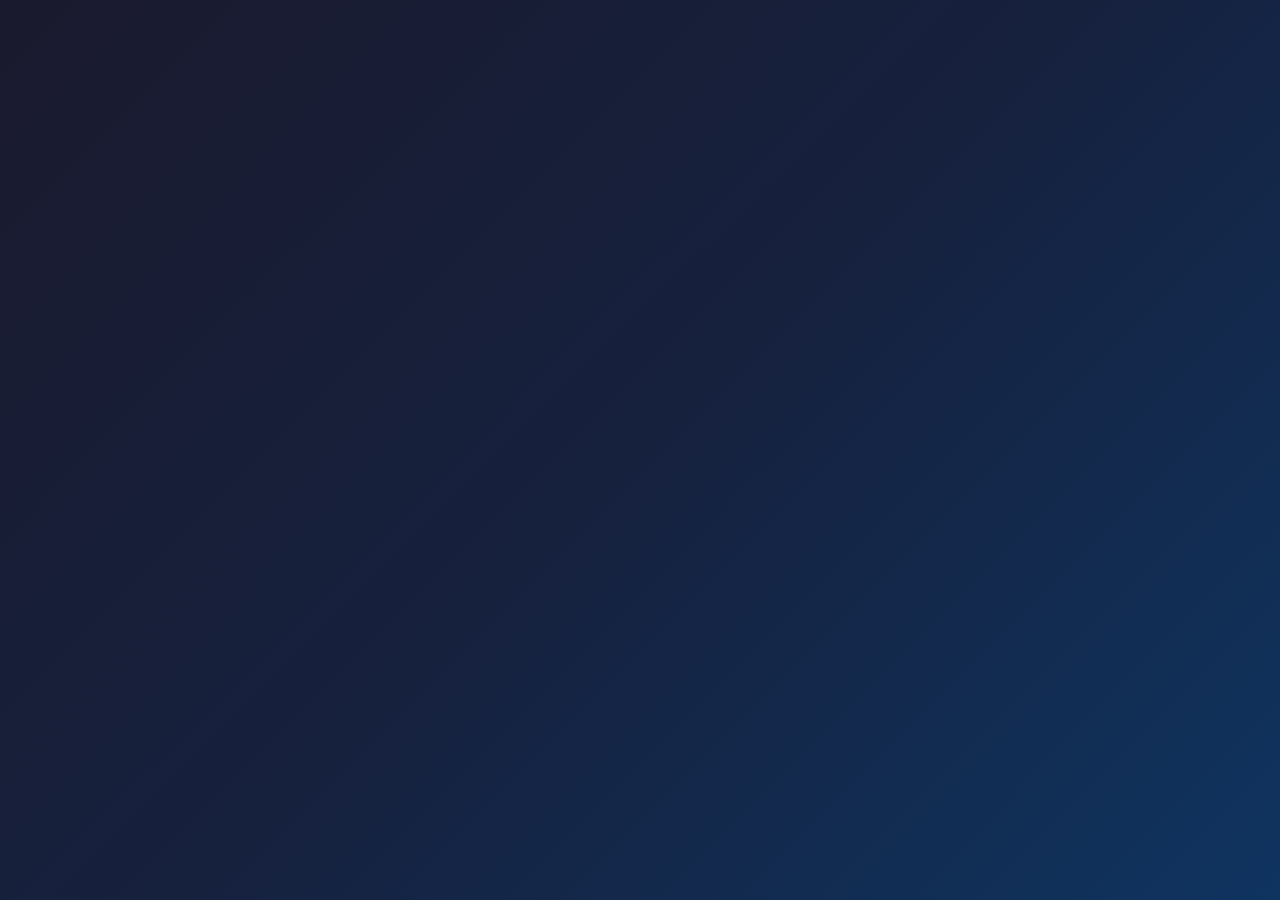
<file: enhanced_farewell_invitation.html>
<!DOCTYPE html>
<html lang="en">
  <head>
    <link rel="shortcut icon" href="favicon.png" type="image/png" />
    <meta charset="UTF-8" />
    <meta name="viewport" content="width=device-width, initial-scale=1, user-scalable=no" />
    <title>Farewell Celebration</title>

    <link
      href="https://fonts.googleapis.com/css2?family=Poppins:wght@300;400;500;600;700&family=Dancing+Script:wght@400;600;700&display=swap"
      rel="stylesheet" />
    <link
      rel="stylesheet"
      href="https://cdnjs.cloudflare.com/ajax/libs/font-awesome/6.0.0/css/all.min.css" />
    <link rel="stylesheet" href="https://cdn.jsdelivr.net/npm/bootstrap@5.3.2/dist/css/bootstrap.min.css">
    <link rel="stylesheet" href="https://fonts.googleapis.com/css?family=Arbutus&display=swap">
    <link rel="stylesheet" href="https://fonts.googleapis.com/css?family=Architects+Daughter&display=swap">
    <link rel="stylesheet" href="https://fonts.googleapis.com/css?family=Geostar+Fill&display=swap">

    <style>
      /* General Reset */
      * {
        margin: 0;
        padding: 0;
        box-sizing: border-box;
      }

      /* Loader Styles - Updated Dark Theme */
      .loader-container {
        position: fixed;
        top: 0;
        left: 0;
        width: 100%;
        height: 100%;
        background: linear-gradient(135deg, #1a1a2e 0%, #16213e 50%, #0f3460 100%);
        display: flex;
        justify-content: center;
        align-items: center;
        z-index: 10000;
        transition: opacity 0.5s ease-out;
      }

      .loader {
        text-align: center;
        color: white;
        position: relative;
      }

      /* New animated loader design */
      .loader-animation {
        width: 120px;
        height: 120px;
        position: relative;
        margin: 0 auto 30px;
      }

      .loader-ring {
        position: absolute;
        width: 100%;
        height: 100%;
        border-radius: 50%;
        border: 3px solid transparent;
        border-top-color: #ffd700;
        animation: rotate 2s linear infinite;
      }

      .loader-ring:nth-child(2) {
        width: 80%;
        height: 80%;
        top: 10%;
        left: 10%;
        border-top-color: #ff6b6b;
        animation-duration: 1.5s;
        animation-direction: reverse;
      }

      .loader-ring:nth-child(3) {
        width: 60%;
        height: 60%;
        top: 20%;
        left: 20%;
        border-top-color: #4ecdc4;
        animation-duration: 1s;
      }

      .loader-center {
        position: absolute;
        top: 50%;
        left: 50%;
        transform: translate(-50%, -50%);
        font-size: 24px;
        color: #ffd700;
        animation: pulse 2s ease-in-out infinite;
      }

      .loader-text {
        font-family: "Poppins", sans-serif;
        font-size: 22px;
        font-weight: 300;
        letter-spacing: 2px;
        background: linear-gradient(45deg, #ffd700, #ff6b6b, #4ecdc4);
        background-size: 200% 200%;
        background-clip: text;
        -webkit-background-clip: text;
        -webkit-text-fill-color: transparent;
        animation: gradient 3s ease infinite;
      }

      @keyframes rotate {
        0% {
          transform: rotate(0deg);
        }
        100% {
          transform: rotate(360deg);
        }
      }

      @keyframes pulse {
        0%,
        100% {
          transform: translate(-50%, -50%) scale(1);
        }
        50% {
          transform: translate(-50%, -50%) scale(1.1);
        }
      }

      @keyframes gradient {
        0%,
        100% {
          background-position: 0% 50%;
        }
        50% {
          background-position: 100% 50%;
        }
      }

      /* Main Content - Enhanced Animation States */
      .main-content {
        opacity: 0;
        transform: scale(0.95);
        transition: all 1.5s cubic-bezier(0.25, 0.46, 0.45, 0.94);
        display: none;
        background: linear-gradient(135deg, #1a1a2e 0%, #16213e 50%, #0f3460 100%);
        min-height: 100vh;
      }

      .main-content.revealed {
        opacity: 1;
        transform: scale(1);
        display: block;
      }

      /* Enhanced sequential animations for content elements */
      .fade-in-up {
        opacity: 0;
        transform: translateY(60px);
        transition: all 1.2s cubic-bezier(0.25, 0.46, 0.45, 0.94);
      }

      .fade-in-up.animated {
        opacity: 1;
        transform: translateY(0);
      }

      .fade-in-left {
        opacity: 0;
        transform: translateX(-60px);
        transition: all 1.2s cubic-bezier(0.25, 0.46, 0.45, 0.94);
      }

      .fade-in-left.animated {
        opacity: 1;
        transform: translateX(0);
      }

      .fade-in-right {
        opacity: 0;
        transform: translateX(60px);
        transition: all 1.2s cubic-bezier(0.25, 0.46, 0.45, 0.94);
      }

      .fade-in-right.animated {
        opacity: 1;
        transform: translateX(0);
      }

      .scale-in {
        opacity: 0;
        transform: scale(0.8);
        transition: all 1.2s cubic-bezier(0.34, 1.56, 0.64, 1);
      }

      .scale-in.animated {
        opacity: 1;
        transform: scale(1);
      }

      .rotate-fade-in {
        opacity: 0;
        transform: rotate(-15deg) scale(0.9);
        transition: all 1.5s cubic-bezier(0.25, 0.46, 0.45, 0.94);
      }

      .rotate-fade-in.animated {
        opacity: 1;
        transform: rotate(0deg) scale(1);
      }

      /* Staggered animation delays */
      .delay-100 { transition-delay: 0.1s; }
      .delay-200 { transition-delay: 0.2s; }
      .delay-300 { transition-delay: 0.3s; }
      .delay-400 { transition-delay: 0.4s; }
      .delay-500 { transition-delay: 0.5s; }
      .delay-600 { transition-delay: 0.6s; }
      .delay-700 { transition-delay: 0.7s; }
      .delay-800 { transition-delay: 0.8s; }
      .delay-900 { transition-delay: 0.9s; }
      .delay-1000 { transition-delay: 1.0s; }

      body {
        font-family: "Poppins", sans-serif;
        background: linear-gradient(135deg, #1a1a2e 0%, #16213e 50%, #0f3460 100%);
        min-height: 100vh;
        overflow-x: hidden;
      }

      /* Audio Control Button */
      .audio-control {
        position: fixed;
        bottom: 30px;
        right: 30px;
        z-index: 1000;
        background: linear-gradient(135deg, #ffd700, #ffa500);
        border: none;
        border-radius: 50%;
        width: 60px;
        height: 60px;
        color: #333;
        font-size: 24px;
        cursor: pointer;
        box-shadow: 0 8px 25px rgba(255, 215, 0, 0.3);
        transition: all 0.3s ease;
        display: flex;
        align-items: center;
        justify-content: center;
      }

      .audio-control:hover {
        transform: translateY(-3px);
        box-shadow: 0 12px 35px rgba(255, 215, 0, 0.4);
      }

      .audio-control.playing {
        animation: soundWaves 2s ease-in-out infinite;
      }

      @keyframes soundWaves {
        0%,
        100% {
          box-shadow: 0 8px 25px rgba(255, 215, 0, 0.3);
        }
        50% {
          box-shadow: 0 8px 25px rgba(255, 215, 0, 0.6),
            0 0 0 10px rgba(255, 215, 0, 0.1), 0 0 0 20px rgba(255, 215, 0, 0.05);
        }
      }

      /* Album Access Modal - New Feature */
      .album-access-modal {
        position: fixed;
        top: 0;
        left: 0;
        width: 100%;
        height: 100%;
        background: rgba(0, 0, 0, 0.95);
        display: flex;
        justify-content: center;
        align-items: center;
        z-index: 9998;
        opacity: 0;
        pointer-events: none;
        transition: opacity 0.3s ease;
      }

      .album-access-modal.active {
        opacity: 1;
        pointer-events: all;
      }

      .access-form {
        background: linear-gradient(135deg, #2d3748 0%, #1a202c 100%);
        padding: 40px;
        border-radius: 20px;
        box-shadow: 0 20px 60px rgba(0, 0, 0, 0.5);
        text-align: center;
        max-width: 400px;
        width: 90%;
        transform: scale(0.8) translateY(50px);
        transition: transform 0.3s ease;
        border: 2px solid rgba(255, 215, 0, 0.2);
      }

      .album-access-modal.active .access-form {
        transform: scale(1) translateY(0);
      }

      .access-title {
        font-family: "Dancing Script", cursive;
        font-size: 32px;
        color: #ffd700;
        margin-bottom: 20px;
        font-weight: 700;
        animation: glow-text 2s ease-in-out infinite alternate;
      }

      @keyframes glow-text {
        from {
          text-shadow: 0 0 10px rgba(255, 215, 0, 0.5);
        }
        to {
          text-shadow: 0 0 20px rgba(255, 215, 0, 0.8),
            0 0 30px rgba(255, 215, 0, 0.4);
        }
      }

      .access-description {
        color: #a0aec0;
        margin-bottom: 30px;
        font-size: 16px;
        line-height: 1.5;
      }

      .access-input {
        width: 100%;
        padding: 15px;
        margin: 15px 0;
        border: 2px solid #4a5568;
        border-radius: 10px;
        font-size: 18px;
        text-align: center;
        letter-spacing: 3px;
        font-weight: 600;
        font-family: "Poppins", sans-serif;
        background: #2d3748;
        color: white;
        transition: all 0.3s ease;
      }

      .access-input:focus {
        outline: none;
        border-color: #ffd700;
        box-shadow: 0 0 15px rgba(255, 215, 0, 0.3);
        transform: scale(1.02);
      }

      .access-input::placeholder {
        color: #a0aec0;
        letter-spacing: normal;
      }

      .access-button {
        background: linear-gradient(135deg, #ffd700 0%, #ffa500 100%);
        color: #333;
        border: none;
        padding: 15px 30px;
        border-radius: 10px;
        font-size: 16px;
        font-weight: 600;
        cursor: pointer;
        margin: 10px 5px;
        transition: all 0.3s ease;
        font-family: "Poppins", sans-serif;
        position: relative;
        overflow: hidden;
      }

      .access-button::before {
        content: "";
        position: absolute;
        top: 0;
        left: -100%;
        width: 100%;
        height: 100%;
        background: linear-gradient(90deg, transparent, rgba(255, 255, 255, 0.4), transparent);
        transition: left 0.5s ease;
      }

      .access-button:hover::before {
        left: 100%;
      }

      .access-button:hover {
        transform: translateY(-2px);
        box-shadow: 0 8px 25px rgba(255, 215, 0, 0.4);
      }

      .access-button.secondary {
        background: #4a5568;
        color: white;
      }

      .error-message {
        background: linear-gradient(135deg, #e53e3e, #c53030);
        color: white;
        padding: 12px;
        border-radius: 8px;
        margin: 15px 0;
        display: none;
        animation: shake 0.5s ease-in-out;
      }

      @keyframes shake {
        0%,
        100% {
          transform: translateX(0);
        }
        25% {
          transform: translateX(-5px);
        }
        75% {
          transform: translateX(5px);
        }
      }

      /* Invitation Form Modal - Dark Theme */
      .modal-overlay {
        position: fixed;
        top: 0;
        left: 0;
        width: 100%;
        height: 100%;
        background: rgba(0, 0, 0, 0.9);
        display: flex;
        justify-content: center;
        align-items: center;
        z-index: 9999;
        opacity: 0;
        pointer-events: none;
        transition: opacity 0.3s ease;
      }

      .modal-overlay.active {
        opacity: 1;
        pointer-events: all;
      }

      .invitation-form {
        background: linear-gradient(135deg, #2d3748 0%, #1a202c 100%);
        padding: 40px;
        border-radius: 20px;
        box-shadow: 0 20px 60px rgba(0, 0, 0, 0.5);
        text-align: center;
        max-width: 400px;
        width: 90%;
        transform: translateY(50px);
        transition: transform 0.3s ease;
        border: 1px solid rgba(255, 215, 0, 0.2);
      }

      .modal-overlay.active .invitation-form {
        transform: translateY(0);
      }

      .form-title {
        font-family: "Dancing Script", cursive;
        font-size: 32px;
        color: #ffd700;
        margin-bottom: 20px;
        font-weight: 700;
      }

      .form-input {
        width: 100%;
        padding: 15px;
        margin: 10px 0;
        border: 2px solid #4a5568;
        border-radius: 10px;
        font-size: 16px;
        transition: border-color 0.3s ease;
        font-family: "Poppins", sans-serif;
        background: #2d3748;
        color: white;
      }

      .form-input:focus {
        outline: none;
        border-color: #ffd700;
      }

      .form-input::placeholder {
        color: #a0aec0;
      }

      .form-button {
        background: linear-gradient(135deg, #ffd700 0%, #ffa500 100%);
        color: #333;
        border: none;
        padding: 15px 30px;
        border-radius: 10px;
        font-size: 16px;
        font-weight: 600;
        cursor: pointer;
        margin: 10px 5px;
        transition: transform 0.3s ease;
        font-family: "Poppins", sans-serif;
      }

      .form-button:hover {
        transform: translateY(-2px);
      }

      .form-button.secondary {
        background: #4a5568;
        color: white;
      }

      /* Particle Animation - Dark Theme */
      .particles {
        position: fixed;
        top: 0;
        left: 0;
        width: 100%;
        height: 100%;
        pointer-events: none;
        z-index: 1;
      }

      .particle {
        position: absolute;
        width: 4px;
        height: 4px;
        background: rgba(255, 215, 0, 0.6);
        border-radius: 50%;
        animation: float 6s ease-in-out infinite;
      }

      @keyframes float {
        0%,
        100% {
          transform: translateY(0) rotate(0deg);
        }
        50% {
          transform: translateY(-20px) rotate(180deg);
        }
      }

      /* Header Decorations - Enhanced with Animation */
      .decoration {
        position: absolute;
        z-index: 2;
        animation: decorationFloat 4s ease-in-out infinite;
        opacity: 0;
        transform: scale(0.5) rotate(-180deg);
        transition: all 1.5s cubic-bezier(0.68, -0.55, 0.265, 1.55);
      }

      .decoration.animated {
        opacity: 1;
        transform: scale(1) rotate(0deg);
      }

      .top-right-decoration {
        top: 20px;
        right: 20px;
        width: 80px;
        height: 80px;
        background: rgba(255, 215, 0, 0.1);
        border-radius: 50%;
        display: flex;
        align-items: center;
        justify-content: center;
        font-size: 24px;
        color: #ffd700;
        border: 2px solid rgba(255, 215, 0, 0.3);
      }

      .top-left-decoration {
        top: 20px;
        left: 20px;
        width: 80px;
        height: 80px;
        background: rgba(255, 107, 107, 0.1);
        border-radius: 50%;
        display: flex;
        align-items: center;
        justify-content: center;
        font-size: 24px;
        color: #ff6b6b;
        border: 2px solid rgba(255, 107, 107, 0.3);
        animation-delay: -2s;
      }

      @keyframes decorationFloat {
        0%,
        100% {
          transform: translateY(0) rotate(0deg);
        }
        50% {
          transform: translateY(-10px) rotate(5deg);
        }
      }

      /* Main Container */
      .container {
        max-width: 1200px;
        margin: 0 auto;
        padding: 20px;
        position: relative;
        z-index: 3;
      }

      /* Title Section - Enhanced Animation */
      .title-section {
        text-align: center;
        margin: 80px 0 60px;
        position: relative;
      }

      .main-title {
        font-family: "Dancing Script", cursive;
        font-size: 4rem;
        font-weight: 700;
        background: linear-gradient(45deg, #ffd700, #ff6b6b);
        background-clip: text;
        -webkit-background-clip: text;
        -webkit-text-fill-color: transparent;
        margin-bottom: 10px;
        text-shadow: 0 4px 8px rgba(0, 0, 0, 0.5);
        animation: glow 3s ease-in-out infinite alternate, titleBounce 2s ease-in-out infinite;
      }

      @keyframes titleBounce {
        0%,
        100% {
          transform: scale(1);
        }
        50% {
          transform: scale(1.05);
        }
      }

      .sub-title {
        font-family: "Dancing Script", cursive;
        font-size: 2.5rem;
        color: #e2e8f0;
        margin-bottom: 30px;
        font-weight: 600;
      }

      .event-details {
        background: rgba(45, 55, 72, 0.8);
        backdrop-filter: blur(10px);
        border-radius: 20px;
        padding: 25px;
        margin: 20px 0;
        border: 1px solid rgba(255, 215, 0, 0.2);
      }

      .event-details p {
        color: #e2e8f0;
        font-size: 18px;
        font-weight: 400;
        line-height: 1.6;
      }

      .highlight {
        color: #ffd700;
        font-weight: 600;
        text-shadow: 0 2px 4px rgba(0, 0, 0, 0.5);
        animation: textGlow 2s ease-in-out infinite alternate;
      }

      @keyframes textGlow {
        from {
          text-shadow: 0 2px 4px rgba(255, 215, 0, 0.3);
        }
        to {
          text-shadow: 0 2px 4px rgba(255, 215, 0, 0.8),
            0 0 10px rgba(255, 215, 0, 0.4);
        }
      }

      @keyframes glow {
        0% {
          filter: drop-shadow(0 0 10px rgba(255, 215, 0, 0.3));
        }
        100% {
          filter: drop-shadow(0 0 20px rgba(255, 215, 0, 0.6));
        }
      }

      /* Enhanced Countdown Timer Design */
      .countdown-container {
        display: flex;
        justify-content: center;
        margin: 40px 0;
      }

      .countdown {
        background: linear-gradient(135deg, rgba(45, 55, 72, 0.9) 0%, rgba(26, 32, 44, 0.9) 100%);
        backdrop-filter: blur(20px);
        border-radius: 25px;
        padding: 40px;
        border: 2px solid rgba(255, 215, 0, 0.2);
        box-shadow: 0 20px 60px rgba(0, 0, 0, 0.3);
        position: relative;
        overflow: hidden;
      }

      .countdown::before {
        content: "";
        position: absolute;
        top: -2px;
        left: -2px;
        right: -2px;
        bottom: -2px;
        background: linear-gradient(45deg, #ffd700, #ff6b6b, #4ecdc4, #ffd700);
        background-size: 400% 400%;
        border-radius: 25px;
        z-index: -1;
        animation: gradientShift 3s ease infinite;
      }

      @keyframes gradientShift {
        0%,
        100% {
          background-position: 0% 50%;
        }
        50% {
          background-position: 100% 50%;
        }
      }

      .countdown-title {
        color: #ffd700;
        font-size: 24px;
        font-weight: 600;
        margin-bottom: 30px;
        text-align: center;
        font-family: "Dancing Script", cursive;
        animation: sparkle 3s ease-in-out infinite;
      }

      @keyframes sparkle {
        0%,
        100% {
          opacity: 1;
        }
        50% {
          opacity: 0.7;
          transform: scale(1.05);
        }
      }

      .countdown-grid {
        display: grid;
        grid-template-columns: repeat(4, 1fr);
        gap: 25px;
        max-width: 700px;
      }

      .countdown-item {
        text-align: center;
        color: white;
        padding: 25px 15px;
        border-radius: 20px;
        background: linear-gradient(135deg, rgba(255, 215, 0, 0.1), rgba(255, 107, 107, 0.1));
        border: 2px solid rgba(255, 255, 255, 0.1);
        transition: all 0.3s ease;
        position: relative;
        overflow: hidden;
        animation: countdownPulse 4s ease-in-out infinite;
      }

      @keyframes countdownPulse {
        0%,
        100% {
          transform: scale(1);
        }
        25% {
          transform: scale(1.02);
        }
        50% {
          transform: scale(1);
        }
        75% {
          transform: scale(1.02);
        }
      }

      .countdown-item::before {
        content: "";
        position: absolute;
        top: 0;
        left: -100%;
        width: 100%;
        height: 100%;
        background: linear-gradient(90deg, transparent, rgba(255, 255, 255, 0.2), transparent);
        transition: left 0.5s ease;
      }

      .countdown-item:hover::before {
        left: 100%;
      }

      .countdown-item:hover {
        transform: translateY(-10px) scale(1.05);
        box-shadow: 0 15px 35px rgba(255, 215, 0, 0.3);
        border-color: #ffd700;
      }

      .countdown-number {
        font-size: 3rem;
        font-weight: 700;
        display: block;
        margin-bottom: 8px;
        background: linear-gradient(45deg, #ffd700, #ff6b6b);
        background-clip: text;
        -webkit-background-clip: text;
        -webkit-text-fill-color: transparent;
        text-shadow: 0 4px 8px rgba(0, 0, 0, 0.3);
        animation: numberFlip 1s ease-in-out;
      }

      .countdown-label {
        font-size: 16px;
        font-weight: 500;
        opacity: 0.9;
        text-transform: uppercase;
        letter-spacing: 1px;
        color: #e2e8f0;
      }

      /* Action Buttons - Enhanced Animation */
      .actions-container {
        display: flex;
        justify-content: center;
        gap: 20px;
        margin: 40px 0;
        flex-wrap: wrap;
      }

      .action-btn {
        background: rgba(45, 55, 72, 0.8);
        backdrop-filter: blur(10px);
        color: white;
        text-decoration: none;
        padding: 15px 25px;
        border-radius: 50px;
        border: 2px solid rgba(255, 215, 0, 0.3);
        font-weight: 500;
        transition: all 0.3s ease;
        display: flex;
        align-items: center;
        gap: 8px;
        position: relative;
        overflow: hidden;
      }

      .action-btn::before {
        content: "";
        position: absolute;
        top: 0;
        left: -100%;
        width: 100%;
        height: 100%;
        background: linear-gradient(90deg, transparent, rgba(255, 255, 255, 0.2), transparent);
        transition: left 0.5s ease;
      }

      .action-btn:hover::before {
        left: 100%;
      }

      .action-btn:hover {
        background: rgba(255, 215, 0, 0.2);
        transform: translateY(-2px) scale(1.05);
        box-shadow: 0 10px 25px rgba(255, 215, 0, 0.2);
        border-color: #ffd700;
      }

      .invitation-btn {
        background: linear-gradient(135deg, #ffd700, #ffa500);
        color: #333;
        font-weight: 600;
        border-color: transparent;
        animation: buttonPulse 3s ease-in-out infinite;
      }

      @keyframes buttonPulse {
        0%,
        100% {
          box-shadow: 0 0 0 0 rgba(255, 215, 0, 0.4);
        }
        50% {
          box-shadow: 0 0 0 10px rgba(255, 215, 0, 0);
        }
      }

      .invitation-btn:hover {
        background: linear-gradient(135deg, #ffed4e, #ffb347);
      }

      /* Photo Album Section */
      .photo-album-section {
        margin: 80px 0;
        padding: 40px 0;
        background: rgba(26, 32, 44, 0.6);
        backdrop-filter: blur(10px);
        border-radius: 30px;
        border: 1px solid rgba(255, 215, 0, 0.2);
        position: relative;
        overflow: hidden;
      }

      .photo-album-section.locked {
        filter: blur(2px);
        pointer-events: none;
      }

      .photo-album-section.locked .album-container {
        display: none;
      }

      .photo-album-section::before {
        content: "";
        position: absolute;
        top: 0;
        left: -100%;
        width: 100%;
        height: 100%;
        background: linear-gradient(90deg, transparent, rgba(255, 215, 0, 0.05), transparent);
        animation: shimmer 3s infinite;
      }

      @keyframes shimmer {
        0% {
          left: -100%;
        }
        100% {
          left: 100%;
        }
      }

      /* Album Lock Overlay */
      .album-lock-overlay {
        position: absolute;
        top: 0;
        left: 0;
        right: 0;
        bottom: 0;
        background: rgba(0, 0, 0, 0.8);
        display: flex;
        flex-direction: column;
        justify-content: center;
        align-items: center;
        z-index: 10;
        border-radius: 30px;
        backdrop-filter: blur(5px);
        width: 100%;
        height: 100%;
      }

      .lock-icon {
        font-size: 4rem;
        color: #ffd700;
        margin-bottom: 20px;
        animation: lockShake 2s ease-in-out infinite;
      }

      @keyframes lockShake {
        0%,
        100% {
          transform: rotate(0deg);
        }
        25% {
          transform: rotate(-5deg);
        }
        75% {
          transform: rotate(5deg);
        }
      }

      .lock-message {
        color: #e2e8f0;
        font-size: 18px;
        text-align: center;
        margin-bottom: 20px;
        font-weight: 500;
      }

      .unlock-btn {
        background: linear-gradient(135deg, #ffd700, #ffa500);
        color: #333;
        border: none;
        padding: 15px 30px;
        border-radius: 50px;
        font-size: 16px;
        font-weight: 600;
        cursor: pointer;
        transition: all 0.3s ease;
        animation: buttonGlow 3s ease-in-out infinite;
      }

      @keyframes buttonGlow {
        0%,
        100% {
          box-shadow: 0 0 20px rgba(255, 215, 0, 0.3);
        }
        50% {
          box-shadow: 0 0 30px rgba(255, 215, 0, 0.6),
            0 0 40px rgba(255, 215, 0, 0.2);
        }
      }

      .unlock-btn:hover {
        transform: translateY(-3px) scale(1.05);
        box-shadow: 0 10px 30px rgba(255, 215, 0, 0.4);
      }

      /* Photo Album Styles */
      .album-container {
        max-width: 900px;
        margin: 0 auto;
        background: rgba(255, 255, 255, 0.95);
        border-radius: 20px;
        box-shadow: 0 20px 40px rgba(0, 0, 0, 0.1);
        overflow: hidden;
        backdrop-filter: blur(10px);
        margin-top: 80px;
      }

      .album-header {
        background: linear-gradient(135deg, #667eea, #764ba2);
        color: white;
        padding: 30px;
        text-align: center;
      }

      .album-title {
        font-size: 2.5rem;
        font-weight: 700;
        margin-bottom: 10px;
      }

      .album-subtitle {
        font-size: 1.2rem;
        opacity: 0.9;
        margin-bottom: 5px;
      }

      .album-description {
        font-size: 0.9rem;
        opacity: 0.8;
      }

      .main-display {
        position: relative;
        height: 400px;
        overflow: hidden;
        background: #f8f9fa;
      }

      .media-item {
        position: absolute;
        top: 0;
        left: 0;
        width: 100%;
        height: 100%;
        opacity: 0;
        transition: opacity 0.5s ease-in-out;
        display: flex;
        align-items: center;
        justify-content: center;
      }

      .media-item.active {
        opacity: 1;
      }

      .media-item img,
      .media-item video {
        max-width: 100%;
        max-height: 100%;
        object-fit: contain;
        border-radius: 10px;
        box-shadow: 0 10px 25px rgba(0, 0, 0, 0.15);
      }

      .video-placeholder {
        width: 300px;
        height: 200px;
        background: linear-gradient(45deg, #667eea, #764ba2);
        border-radius: 10px;
        display: flex;
        align-items: center;
        justify-content: center;
        color: white;
        font-size: 1.2rem;
        box-shadow: 0 10px 25px rgba(0, 0, 0, 0.15);
      }

      .play-button {
        position: absolute;
        top: 50%;
        left: 50%;
        transform: translate(-50%, -50%);
        width: 60px;
        height: 60px;
        background: rgba(255, 255, 255, 0.9);
        border-radius: 50%;
        display: flex;
        align-items: center;
        justify-content: center;
        cursor: pointer;
        transition: all 0.3s ease;
      }

      .play-button:hover {
        background: rgba(255, 255, 255, 1);
        transform: translate(-50%, -50%) scale(1.1);
      }

      .play-button::after {
        content: "▶";
        font-size: 20px;
        color: #667eea;
        margin-left: 3px;
      }

      .navigation {
        position: absolute;
        bottom: 20px;
        left: 50%;
        transform: translateX(-50%);
        display: flex;
        gap: 10px;
        z-index: 10;
      }

      .nav-btn {
        width: 50px;
        height: 50px;
        background: rgba(255, 255, 255, 0.9);
        border: none;
        border-radius: 50%;
        cursor: pointer;
        display: flex;
        align-items: center;
        justify-content: center;
        font-size: 18px;
        color: #667eea;
        transition: all 0.3s ease;
        backdrop-filter: blur(10px);
      }

      .nav-btn:hover {
        background: rgba(255, 255, 255, 1);
        transform: scale(1.1);
      }

      .media-counter {
        position: absolute;
        top: 20px;
        right: 20px;
        background: rgba(0, 0, 0, 0.7);
        color: white;
        padding: 8px 16px;
        border-radius: 20px;
        font-size: 0.9rem;
        backdrop-filter: blur(10px);
      }

      .thumbnail-strip {
        padding: 20px;
        background: #f8f9fa;
      }

      .thumbnails {
        display: flex;
        gap: 10px;
        overflow-x: auto;
        padding: 10px 0;
        scrollbar-width: thin;
        scrollbar-color: #667eea #f1f1f1;
      }

      .thumbnails::-webkit-scrollbar {
        height: 6px;
      }

      .thumbnails::-webkit-scrollbar-track {
        background: #f1f1f1;
        border-radius: 3px;
      }

      .thumbnails::-webkit-scrollbar-thumb {
        background: #667eea;
        border-radius: 3px;
      }

      .thumbnail {
        min-width: 80px;
        height: 60px;
        border-radius: 8px;
        cursor: pointer;
        transition: all 0.3s ease;
        position: relative;
        overflow: hidden;
      }

      .thumbnail img {
        width: 100%;
        height: 100%;
        object-fit: cover;
      }

      .thumbnail.video {
        background: linear-gradient(45deg, #667eea, #764ba2);
        display: flex;
        align-items: center;
        justify-content: center;
        color: white;
        font-size: 0.8rem;
        text-align: center;
      }

      .thumbnail.active {
        transform: scale(1.1);
        box-shadow: 0 5px 15px rgba(102, 126, 234, 0.4);
        border: 2px solid #667eea;
      }

      .thumbnail:hover {
        transform: scale(1.05);
      }

      .media-info {
        position: absolute;
        bottom: 0;
        left: 0;
        right: 0;
        background: linear-gradient(transparent, rgba(0, 0, 0, 0.8));
        color: white;
        padding: 20px;
        transform: translateY(100%);
        transition: transform 0.3s ease;
      }

      .main-display:hover .media-info {
        transform: translateY(0);
      }

      /* FlipBook Styles */
      .flipbook-container {
        flex: 1;
        display: flex;
        align-items: center;
        justify-content: center;
        padding: 20px;
        min-height: 0;
      }

      .book {
        position: relative;
        display: flex;
        width: 10rem;
        height: 15rem;
        pointer-events: none;
        transform-style: preserve-3d;
        transition: translate 1s;
        translate: calc(min(var(--c), 1) * 50%) 0%;
        rotate: 1 0 0 30deg;
      }

      .page {
        --thickness: 4;
        flex: none;
        display: flex;
        width: 100%;
        height: 100%;
        font-size: clamp(8px, 1.5vmin, 16px);
        pointer-events: all;
        user-select: none;
        transform-style: preserve-3d;
        transform-origin: left center;
        transition: transform 1s,
          rotate 1s ease-in
            calc(
              (min(var(--i), var(--c)) - max(var(--i), var(--c))) * 50ms
            );
        translate: calc(var(--i) * -100%) 0px 0px;
        transform: translateZ(
          calc(
            (var(--c) - var(--i) - 0.5) * calc(var(--thickness) * 0.23vmin)
          )
        );
        rotate: 0 1 0 calc(clamp(0, var(--c) - var(--i), 1) * -180deg);
        box-shadow: 0em 0.5em 1em -0.2em #00000020;
      }

      .front,
      .back {
        position: relative;
        flex: none;
        width: 100%;
        height: 100%;
        backface-visibility: hidden;
        overflow: hidden;
        background-color: #fff;
        translate: 0px;
        display: flex;
        flex-flow: column wrap;
        justify-content: space-between;
        padding: 1.5em;
        border: 1px solid #0002;
      }

      .back {
        translate: -100% 0;
        rotate: 0 1 0 180deg;
      }

      .book {
        counter-reset: page -1;
      }

      .book a {
        color: inherit;
      }

      .front:has(img),
      .back:has(img) {
        padding: 0;
      }

      .front img,
      .back img {
        width: 100%;
        height: 100%;
        object-fit: cover;
      }

      .front::after,
      .back::after {
        position: absolute;
        bottom: 1em;
        counter-increment: page;
        content: counter(page) ".";
        font-size: 0.8em;
      }

      .cover::after {
        content: "";
      }

      .front {
        background: linear-gradient(to left, #f7f7f7 80%, #eee 100%);
        border-radius: 0.1em 0.5em 0.5em 0.1em;
      }

      .front::after {
        right: 1em;
      }

      .back {
        background-image: linear-gradient(to right, #f7f7f7 80%, #eee 100%);
        border-radius: 0.5em 0.1em 0.1em 0.5em;
      }

      .back::after {
        left: 1em;
      }

      .cover {
        background: radial-gradient(
            circle farthest-corner at 80% 20%,
            hsl(150 80% 20% / 0.3) 0%,
            hsl(170 60% 10% / 0.1) 100%
          ),
          hsl(231, 32%, 29%) url("https://picsum.photos/id/984/800/900") 50% /
            cover;
        color: hsl(200 30% 98%);
      }

      .content {
        display: grid;
        grid-template-columns: repeat(3, 1fr);
        grid-template-rows: auto repeat(2, 1fr);
        height: 100%;
        width: 100%;
        padding: 0.5em;
        box-sizing: border-box;
        gap: 0.5em;
      }

      .content-back {
        display: grid;
        grid-template-columns: repeat(2, 1fr);
        grid-template-rows: auto repeat(2, 1fr) auto;
        height: 100%;
        width: 100%;
        padding: 0.5em;
        box-sizing: border-box;
        gap: 0.5em;
      }

      .content__title {
        grid-row: 1;
        grid-column: 1/4;
        font-family: "Cute Font", cursive;
        font-size: 1.8em;
        line-height: 1;
        padding: 0.3em;
        box-sizing: border-box;
        color: #333;
        text-align: center;
      }

      .content__img-wrapper {
        display: flex;
        align-items: center;
        justify-content: center;
        overflow: hidden;
        border: 3px solid #eee;
        cursor: pointer;
        transition: transform 0.2s ease-in-out;
        position: relative;
      }

      .content__img-wrapper:hover {
        transform: scale(1.02);
      }

      .content__img-wrapper img {
        width: 100%;
        height: 100%;
        object-fit: cover;
        display: block;
      }

      .content__img1 {
        grid-row: 2;
        grid-column: 1/3;
      }

      .content__img2 {
        grid-row: 2;
        grid-column: 3;
      }

      .content__img3 {
        grid-row: 3;
        grid-column: 1;
      }

      .content__img4 {
        grid-row: 3;
        grid-column: 2/4;
      }

      .content-back .content__img5 {
        grid-row: 2;
        grid-column: 1/3;
      }

      .content-back .content__img6 {
        grid-row: 3;
        grid-column: 1;
      }

      .content-back .content__img7 {
        grid-row: 3;
        grid-column: 2;
      }

      .content__text {
        grid-column: 1/4;
        padding: 0.5em;
        font-size: 0.9em;
        box-sizing: border-box;
        color: #333;
        text-align: center;
      }

      .content-back .content__text {
        grid-column: 1/3;
        grid-row: 4;
      }

      .navigation-controls {
        display: flex;
        justify-content: center;
        align-items: center;
        gap: 20px;
        padding: 20px;
        background: rgba(255, 255, 255, 0.1);
        backdrop-filter: blur(10px);
        border-radius: 15px;
        margin: 10px auto;
        max-width: 400px;
      }

      .nav-button {
        background: linear-gradient(135deg, #667eea 0%, #764ba2 100%);
        color: white;
        border: none;
        padding: 8px 16px;
        border-radius: 25px;
        cursor: pointer;
        font-family: "Poppins", sans-serif;
        font-size: 12px;
        font-weight: 600;
        transition: all 0.3s ease;
        box-shadow: 0 4px 15px rgba(0, 0, 0, 0.2);
        min-width: 90px;
        display: flex;
        align-items: center;
        justify-content: center;
        gap: 8px;
      }

      .nav-button:hover {
        transform: translateY(-2px);
        box-shadow: 0 6px 20px rgba(0, 0, 0, 0.3);
        background: linear-gradient(135deg, #5a67d8 0%, #6b46c1 100%);
      }

      .nav-button:active {
        transform: translateY(0);
      }

      .nav-button:disabled {
        background: #ccc;
        cursor: not-allowed;
        transform: none;
        box-shadow: 0 2px 8px rgba(0, 0, 0, 0.1);
      }

      .page-indicator {
        background: rgba(255, 255, 255, 0.9);
        color: #333;
        padding: 8px 16px;
        border-radius: 15px;
        font-family: "Poppins", sans-serif;
        font-size: 14px;
        font-weight: 600;
        min-width: 80px;
        text-align: center;
      }

      .zoom-overlay {
        position: fixed;
        top: 0;
        left: 0;
        width: 100%;
        height: 100%;
        background-color: rgba(0, 0, 0, 0.8);
        display: flex;
        align-items: center;
        justify-content: center;
        z-index: 9999;
        opacity: 0;
        visibility: hidden;
        transition: opacity 0.3s ease-in-out, visibility 0.3s ease-in-out;
        cursor: zoom-out;
      }

      .zoom-overlay.active {
        opacity: 1;
        visibility: visible;
      }

      .zoom-overlay img {
        max-width: 90%;
        max-height: 90%;
        object-fit: contain;
        border: 5px solid #fff;
        box-shadow: 0 0 20px rgba(0, 0, 0, 0.5);
        transform: scale(0.8);
        transition: transform 0.3s ease-in-out;
      }

      .zoom-overlay.active img {
        transform: scale(1);
      }

      /* Curtain Styles */
      .rnOuter {
        position: relative;
        height: 100vh;
        width: 100%;
      }

      .rnInner, .rnInnerRight {
        background: #ae1313;
        width: 100%;
        position: absolute;
        top: -10%;
        right: 0;
        bottom: 0;
        left: 0;
        margin: auto;
        transform-style: preserve-3d;
        transition: transform 4s ease-in-out;
      }

      .rnInner {
        transform-origin: -120% top;
      }

      .rnInnerRight {
        transform-origin: 120% top;
      }

      .rnUnit {
        width: 10vw;
        height: 120vh;
        background: repeating-linear-gradient(to left, #e51919 4vw, #890f0f 8vw, #ef7575 10vw);
        background-size: 100% 100%;
        display: inline-block;
        transform-origin: 0 0%;
        transform: rotate(3deg);
        animation: 2s infinite rnUnit;
      }

      @keyframes rnUnit {
        50% {
          transform: rotate(-3deg);
        }
      }

      .rnUnit:nth-child(1) { animation-delay: -0.1s; }
      .rnUnit:nth-child(2) { animation-delay: -0.2s; }
      .rnUnit:nth-child(3) { animation-delay: -0.3s; }
      .rnUnit:nth-child(4) { animation-delay: -0.4s; }
      .rnUnit:nth-child(5) { animation-delay: -0.5s; }
      .rnUnit:nth-child(6) { animation-delay: -0.6s; }
      .rnUnit:nth-child(7) { animation-delay: -0.7s; }
      .rnUnit:nth-child(8) { animation-delay: -0.8s; }
      .rnUnit:nth-child(9) { animation-delay: -0.9s; }
      .rnUnit:nth-child(10) { animation-delay: -1s; }

      .rxWorld:hover .rnInner.open {
        transform-origin: -120% top;
        transform: scaleX(0);
      }

      .rxWorld:hover .rnInnerRight.open {
        transform-origin: 120% top;
        transform: scaleX(0);
      }

      .rxWorld #curtain {
        display: flex;
        position: absolute;
        top: 0;
        width: 100vw;
        height: 100vh;
        z-index: 10001;
        cursor: pointer;
      }

      /* Success message */
      .success-message {
        background: linear-gradient(135deg, #48bb78, #38a169);
        color: white;
        padding: 15px;
        border-radius: 10px;
        margin: 20px 0;
        text-align: center;
        display: none;
        animation: successSlide 0.5s ease-out;
      }

      @keyframes successSlide {
        from {
          transform: translateY(-20px);
          opacity: 0;
        }
        to {
          transform: translateY(0);
          opacity: 1;
        }
      }

      /* Music note animation */
      .music-note {
        position: fixed;
        font-size: 24px;
        color: rgba(255, 215, 0, 0.7);
        pointer-events: none;
        z-index: 2;
        animation: musicFloat 5s ease-in-out infinite;
      }

      @keyframes musicFloat {
        0%,
        100% {
          transform: translateY(0) rotate(0deg) scale(1);
          opacity: 0.7;
        }
        25% {
          transform: translateY(-15px) rotate(90deg) scale(1.2);
          opacity: 1;
        }
        50% {
          transform: translateY(-30px) rotate(180deg) scale(1);
          opacity: 0.8;
        }
        75% {
          transform: translateY(-15px) rotate(270deg) scale(1.1);
          opacity: 1;
        }
      }

      /* Footer */
      .footer {
        text-align: center;
        margin: 60px 0 40px;
        padding: 30px;
        background: rgba(45, 55, 72, 0.8);
        backdrop-filter: blur(10px);
        border-radius: 20px;
        border: 1px solid rgba(255, 215, 0, 0.2);
      }

      .footer-text {
        color: #e2e8f0;
        font-size: 18px;
        line-height: 1.6;
        margin-bottom: 15px;
        animation: textGlow 4s ease-in-out infinite alternate;
      }

      .contact-link {
        color: #ffd700;
        text-decoration: none;
        font-weight: 600;
        transition: all 0.3s ease;
        position: relative;
      }

      .contact-link::before {
        content: "";
        position: absolute;
        bottom: -2px;
        left: 0;
        width: 0;
        height: 2px;
        background: #ffd700;
        transition: width 0.3s ease;
      }

      .contact-link:hover::before {
        width: 100%;
      }

      .contact-link:hover {
        color: #fff;
        text-shadow: 0 0 10px rgba(255, 215, 0, 0.5);
      }

      .social-icons {
        margin-top: 20px;
      }

      .social-icon {
        display: inline-block;
        width: 45px;
        height: 45px;
        background: rgba(255, 215, 0, 0.2);
        color: #ffd700;
        text-align: center;
        line-height: 45px;
        border-radius: 50%;
        margin: 0 10px;
        transition: all 0.3s ease;
        text-decoration: none;
        border: 2px solid rgba(255, 215, 0, 0.3);
        animation: socialBounce 3s ease-in-out infinite;
      }

      .social-icon:nth-child(1) {
        animation-delay: 0s;
      }
      .social-icon:nth-child(2) {
        animation-delay: 0.2s;
      }
      .social-icon:nth-child(3) {
        animation-delay: 0.4s;
      }

      @keyframes socialBounce {
        0%,
        100% {
          transform: translateY(0);
        }
        25% {
          transform: translateY(-5px);
        }
        75% {
          transform: translateY(5px);
        }
      }

      .social-icon:hover {
        background: #ffd700;
        color: #333;
        transform: translateY(-8px) scale(1.1);
        box-shadow: 0 10px 25px rgba(255, 215, 0, 0.4);
      }

      /* Farewell Letter Styles */
      #farewell-letter-section {
        display: none;
        position: fixed;
        top: 0;
        left: 0;
        width: 100%;
        height: 100%;
        background: rgba(0, 0, 0, 0.9);
        z-index: 10001;
        justify-content: center;
        align-items: center;
        opacity: 0;
        transition: opacity 0.5s ease-in-out;
      }

      #farewell-letter-section.visible {
        display: flex;
        opacity: 1;
      }

      .farewell-letter-container {
        background: linear-gradient(135deg, #f0e6f6, #e0c6e6);
        padding: 40px;
        border-radius: 20px;
        box-shadow: 0 10px 30px rgba(0, 0, 0, 0.4);
        max-width: 700px;
        width: 90%;
        max-height: 80%;
        overflow-y: auto;
        position: relative;
        font-family: "Dancing Script", cursive;
        font-size: 1.4rem;
        line-height: 1.8;
        color: #333;
        text-align: left;
        border: 2px solid #d9534f;
        transform: scale(0.8);
        transition: transform 0.5s ease-out;
      }

      #farewell-letter-section.visible .farewell-letter-container {
        transform: scale(1);
      }

      .farewell-letter-container h2 {
        font-family: "Dancing Script", cursive;
        font-size: 2.8rem;
        color: #d9534f;
        text-align: center;
        margin-bottom: 25px;
        text-shadow: 1px 1px 3px rgba(0, 0, 0, 0.1);
      }

      .farewell-letter-content {
        white-space: pre-wrap;
        min-height: 100px;
      }

      .farewell-close-btn {
        position: absolute;
        top: 15px;
        right: 15px;
        background: none;
        border: none;
        font-size: 2.5rem;
        color: #d9534f;
        cursor: pointer;
        font-weight: bold;
        line-height: 1;
        transition: color 0.3s ease;
      }

      .farewell-close-btn:hover {
        color: #a94442;
</file>
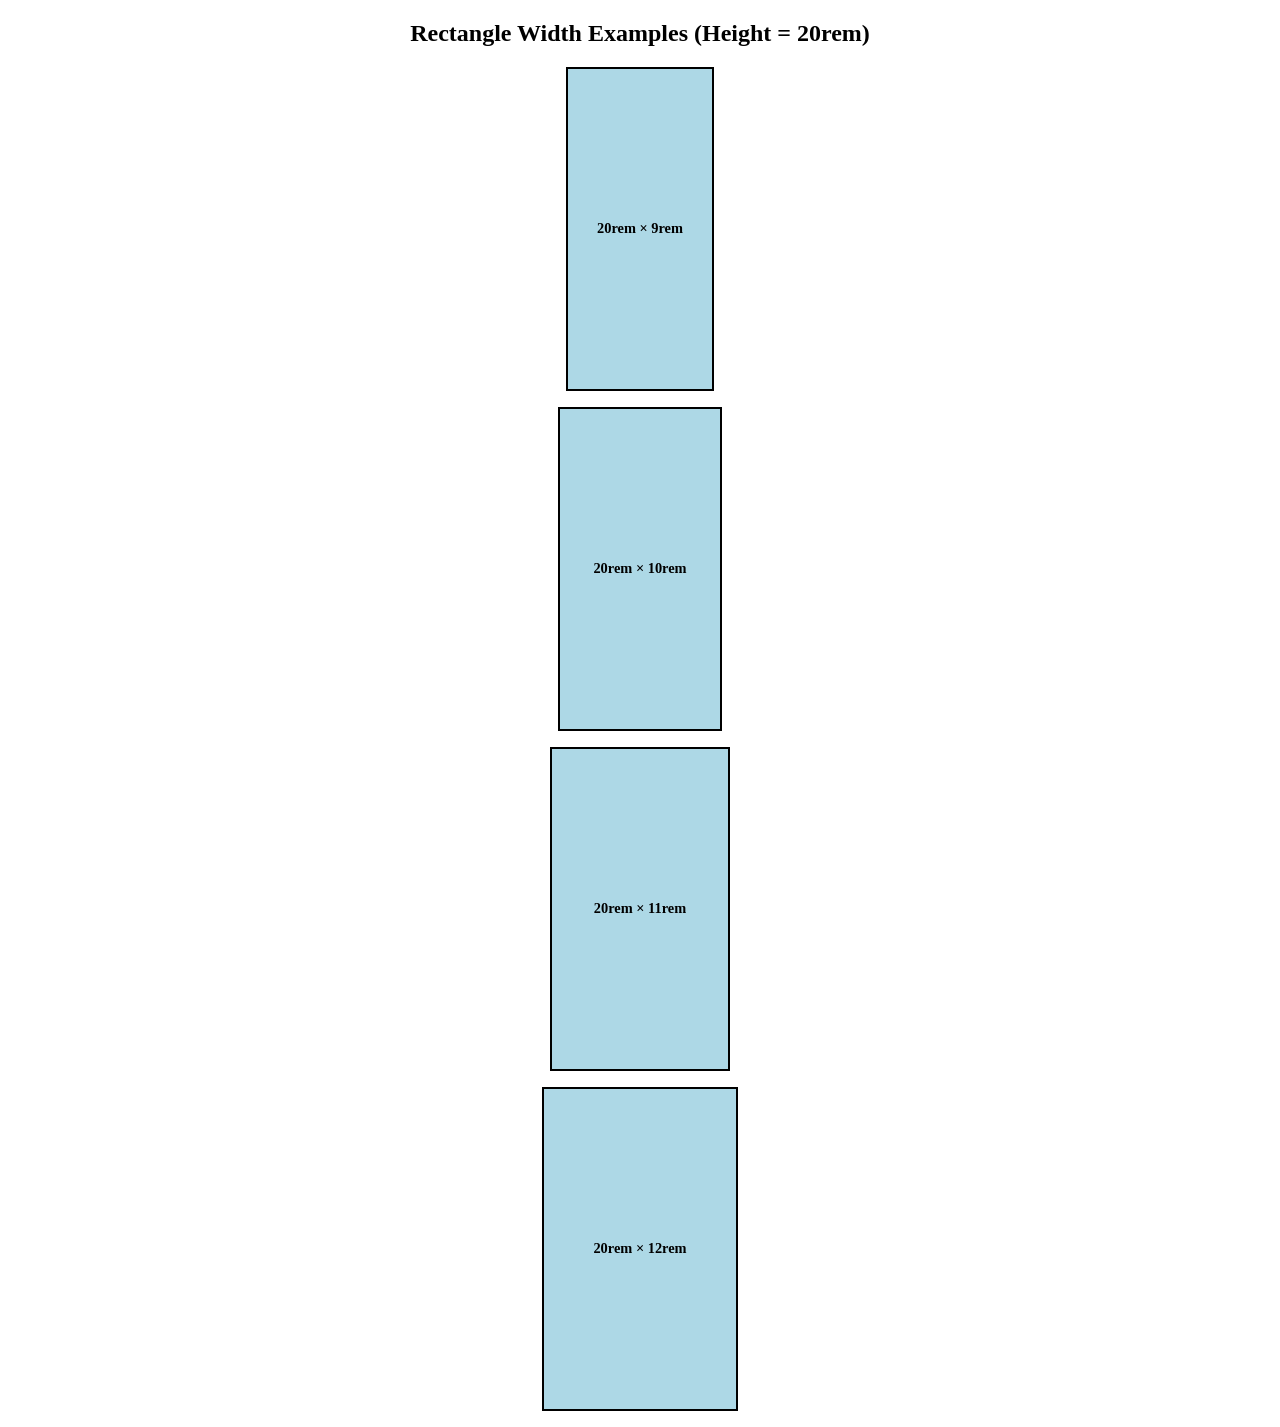
<file: rectangle_examples (1).html>
<!DOCTYPE html>
<html lang="en">
<head>
  <meta charset="UTF-8">
  <meta name="viewport" content="width=device-width, initial-scale=1.0">
  <title>Rectangle Examples</title>
  <style>
    .box {
      background-color: lightblue;
      border: 2px solid black;
      margin: 1rem auto;
      display: flex;
      align-items: center;
      justify-content: center;
      font-size: 0.9rem;
      font-weight: bold;
      height: 20rem; /* Fixed height */
    }
    .w-5 { width: 9rem; }
    .w-6 { width: 10rem; }
    .w-7 { width: 11rem; }
    .w-8 { width: 12rem; }
  </style>
</head>
<body>
  <h2 style="text-align:center;">Rectangle Width Examples (Height = 20rem)</h2>
  
  <div class="box w-5">20rem × 9rem</div>
  <div class="box w-6">20rem × 10rem</div>
  <div class="box w-7">20rem × 11rem</div>
  <div class="box w-8">20rem × 12rem</div>

</body>
</html>
</file>
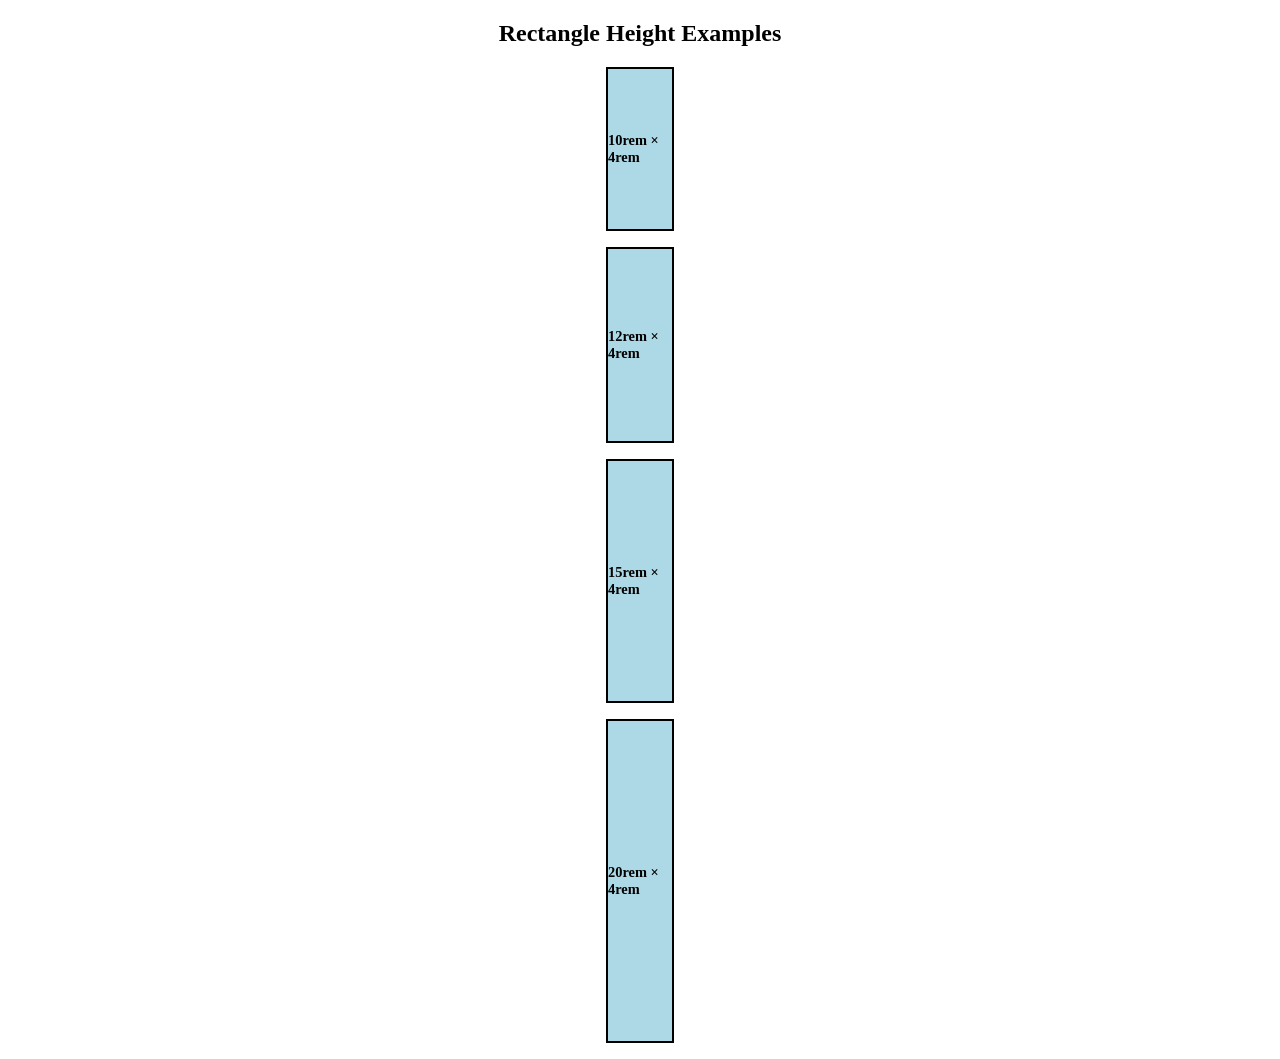
<file: rectangle_examples.html>
<!DOCTYPE html>
<html lang="en">
<head>
  <meta charset="UTF-8">
  <meta name="viewport" content="width=device-width, initial-scale=1.0">
  <title>Rectangle Examples</title>
  <style>
    .box {
      width: 4rem;
      background-color: lightblue;
      border: 2px solid black;
      margin: 1rem auto;
      display: flex;
      align-items: center;
      justify-content: center;
      font-size: 0.9rem;
      font-weight: bold;
    }
    .h-10 { height: 10rem; }
    .h-12 { height: 12rem; }
    .h-15 { height: 15rem; }
    .h-20 { height: 20rem; }
  </style>
</head>
<body>
  <h2 style="text-align:center;">Rectangle Height Examples</h2>
  
  <div class="box h-10">10rem × 4rem</div>
  <div class="box h-12">12rem × 4rem</div>
  <div class="box h-15">15rem × 4rem</div>
  <div class="box h-20">20rem × 4rem</div>

</body>
</html>
</file>
